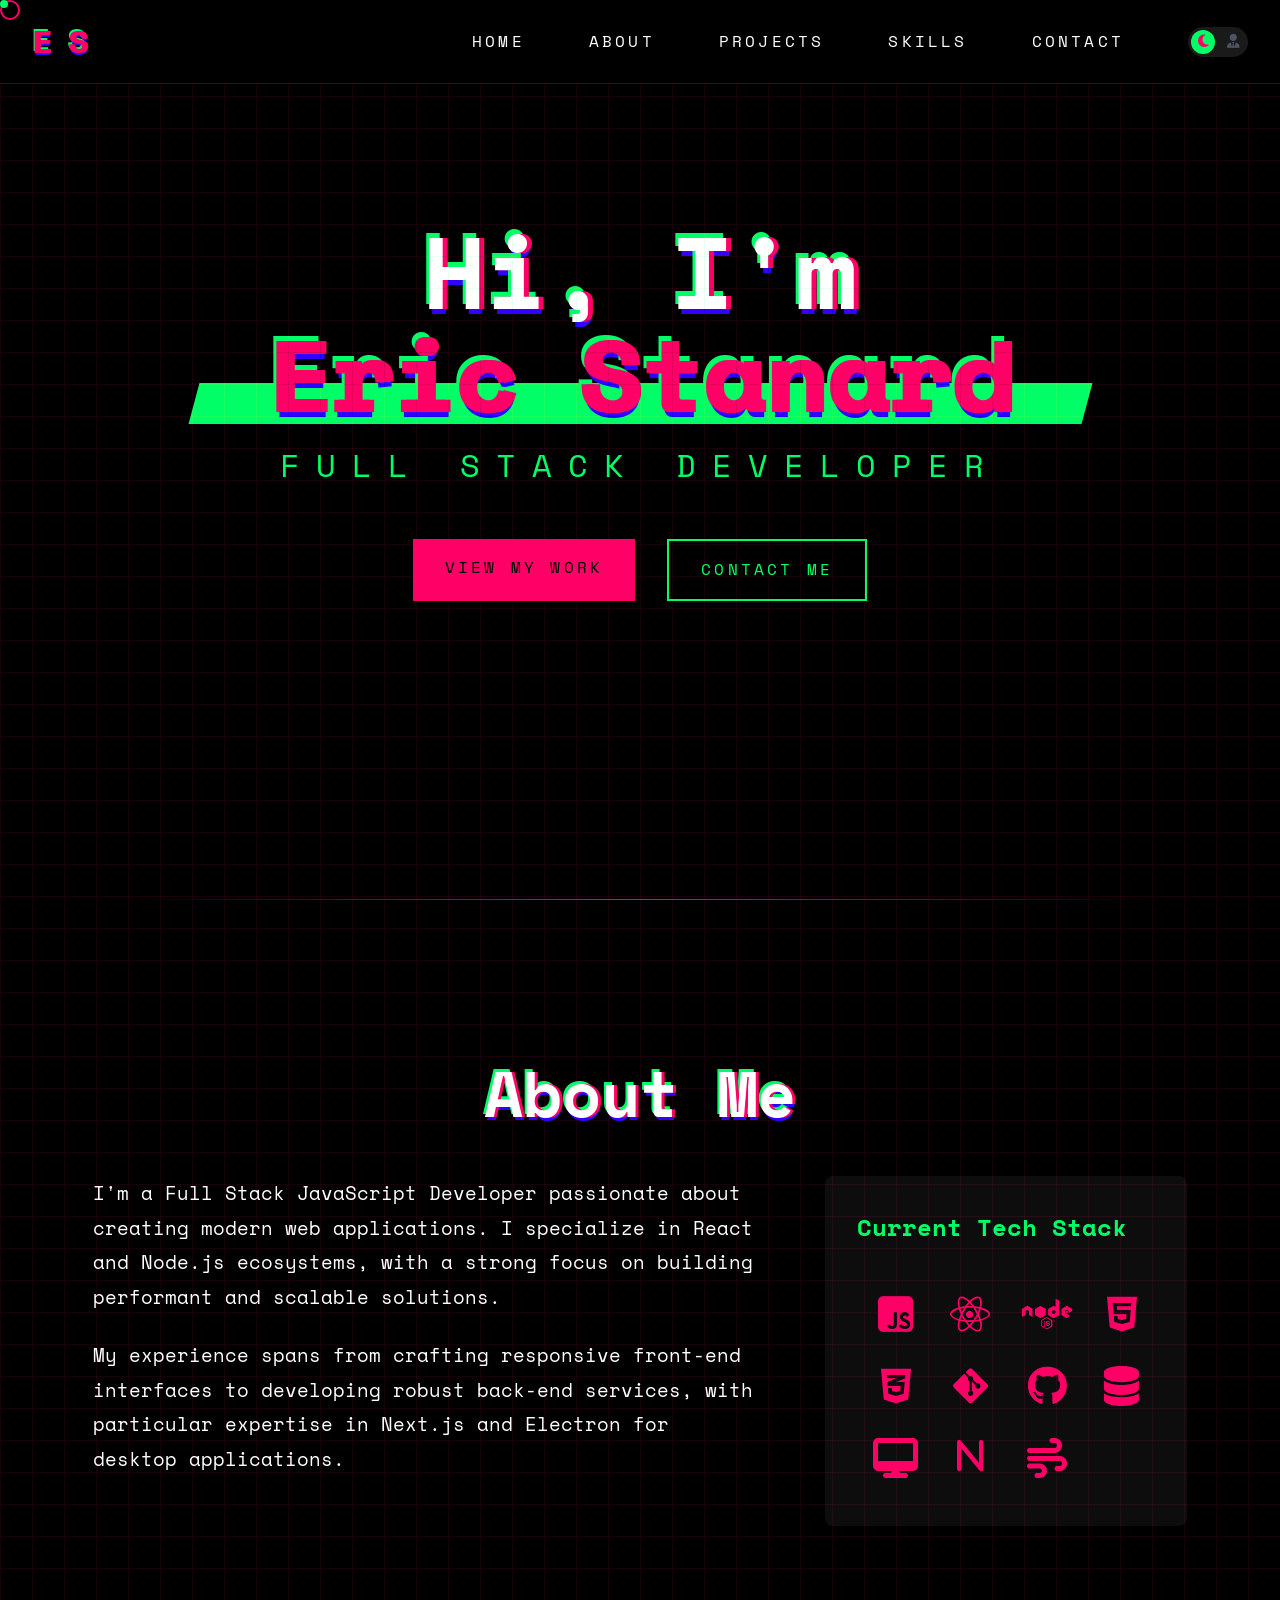
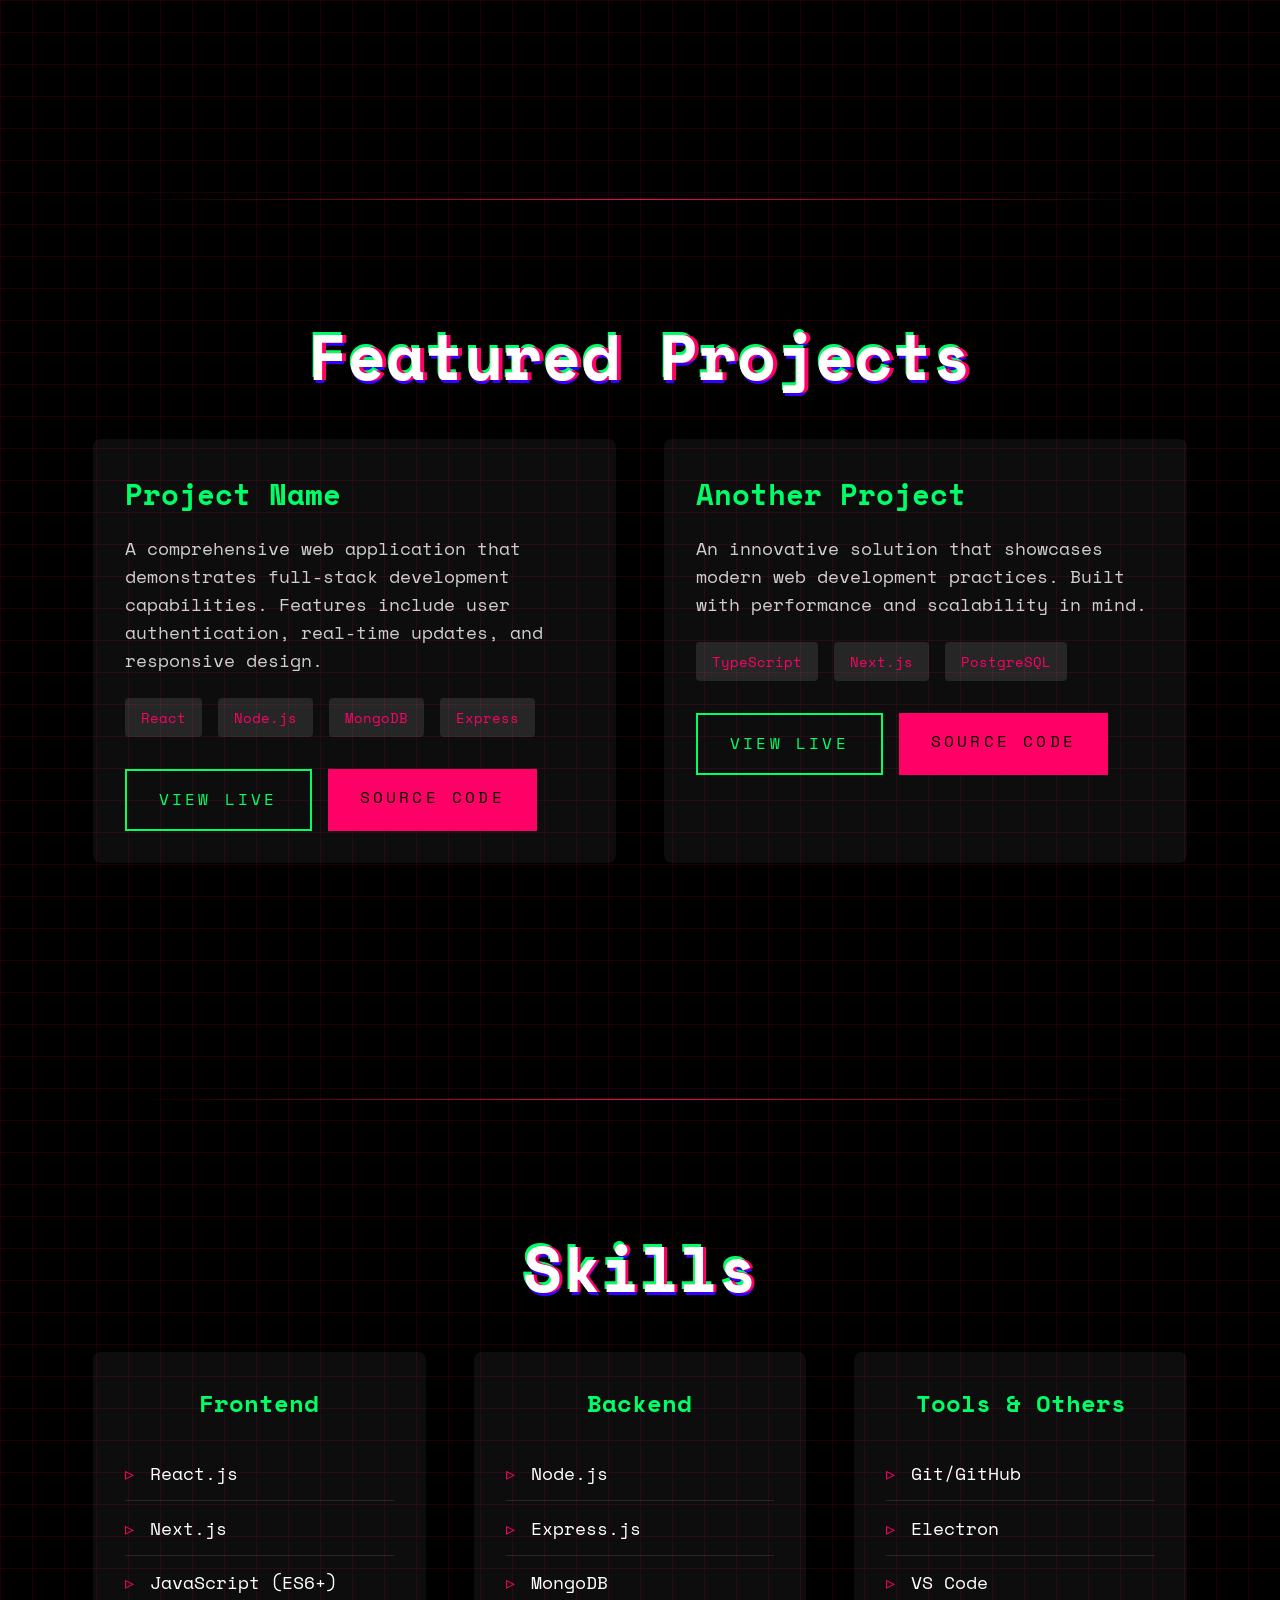
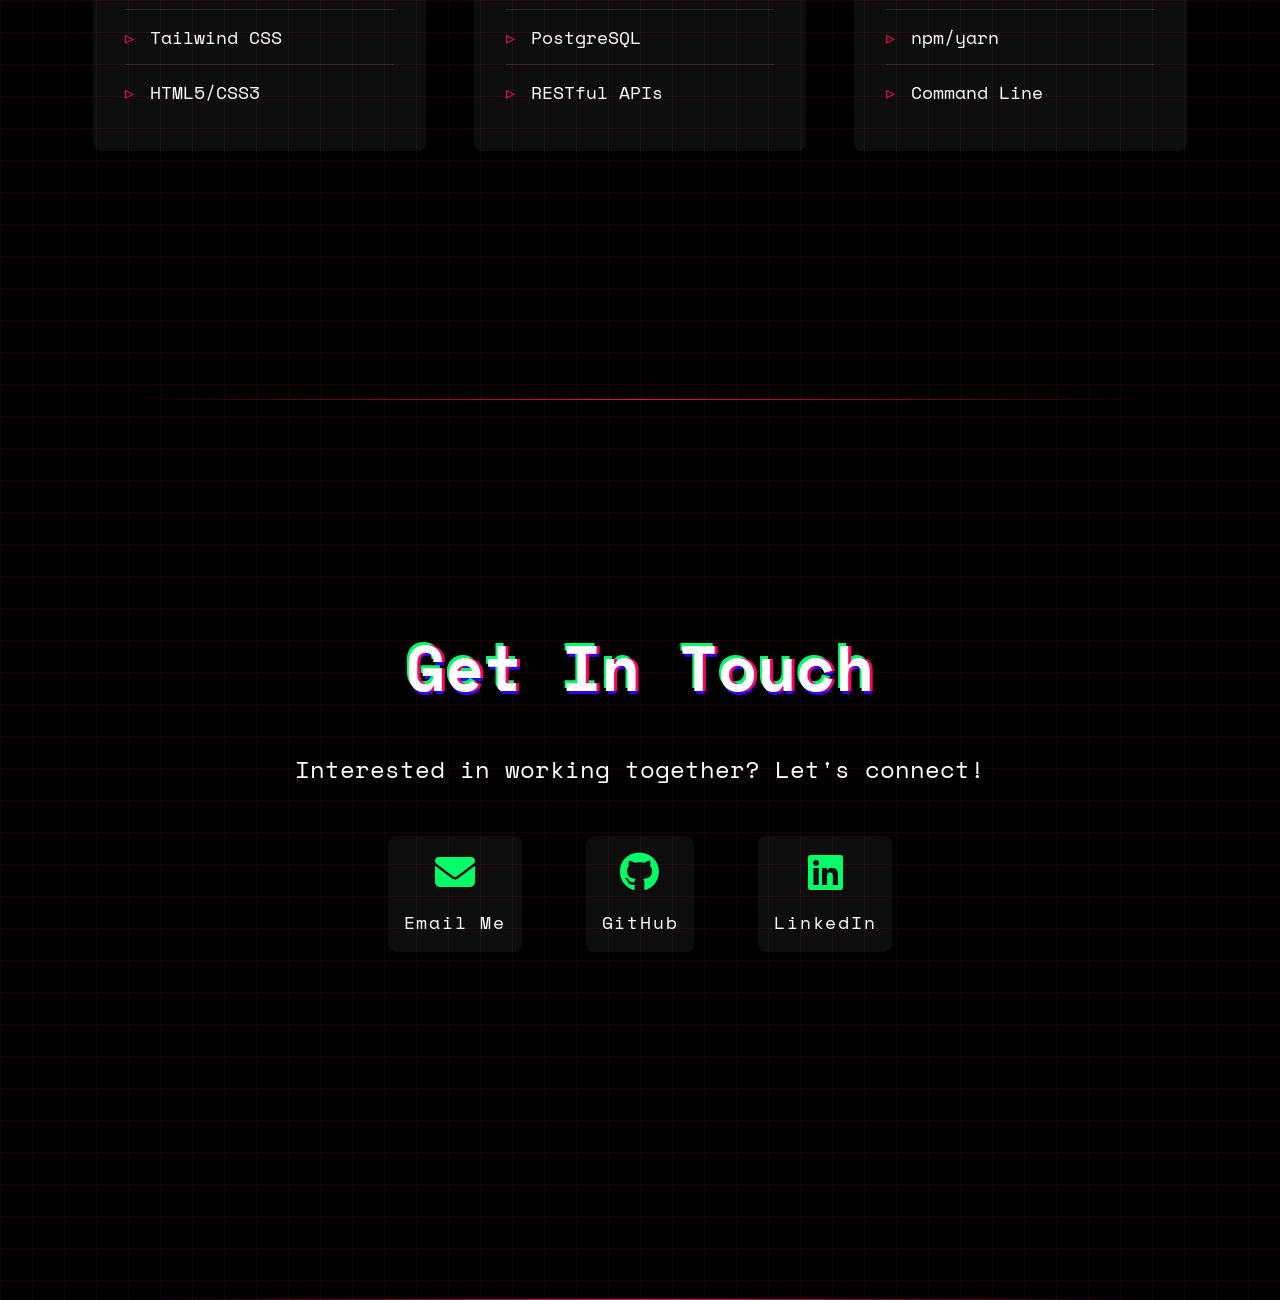
<file: index.html>
<!DOCTYPE html>
<html lang="en">
<head>
    <meta charset="UTF-8">
    <meta name="viewport" content="width=device-width, initial-scale=1.0">
    <title>Eric Stanard - Developer</title>
    <link rel="stylesheet" href="css/styles.css">
    <!-- Space Mono font -->
    <link href="https://fonts.googleapis.com/css2?family=Space+Mono:wght@400;700&display=swap" rel="stylesheet">
    <link rel="stylesheet" href="https://cdnjs.cloudflare.com/ajax/libs/font-awesome/6.4.0/css/all.min.css">
</head>
<body>
    <div class="cursor"></div>
    <div class="cursor-follower"></div>

    <nav class="navbar">
        <div class="nav-content">
            <div class="logo glitch">ES</div>
            <div class="nav-right">
                <ul class="nav-links">
                    <li><a href="#home">Home</a></li>
                    <li><a href="#about">About</a></li>
                    <li><a href="#projects">Projects</a></li>
                    <li><a href="#skills">Skills</a></li>
                    <li><a href="#contact">Contact</a></li>
                </ul>
                <div class="theme-toggle">
                    <input type="checkbox" id="theme-switch" class="theme-switch">
                    <label for="theme-switch" class="theme-label">
                        <i class="fas fa-moon"></i>
                        <i class="fas fa-user-tie"></i>
                    </label>
                </div>
            </div>
        </div>
    </nav>

    <section id="home" class="hero">
        <div class="hero-content">
            <h1 class="glitch">Hi, I'm <span class="highlight">Eric Stanard</span></h1>
            <p class="subtitle">Full Stack Developer</p>
            <div class="cta-buttons">
                <a href="#projects" class="btn primary">View My Work</a>
                <a href="#contact" class="btn secondary">Contact Me</a>
            </div>
        </div>
    </section>

    <section id="about" class="about">
        <div class="section-content">
            <h2 class="glitch">About Me</h2>
            <div class="about-grid">
                <div class="about-text">
                    <p>I'm a Full Stack JavaScript Developer passionate about creating modern web applications. I specialize in React and Node.js ecosystems, with a strong focus on building performant and scalable solutions.</p>
                    <p>My experience spans from crafting responsive front-end interfaces to developing robust back-end services, with particular expertise in Next.js and Electron for desktop applications.</p>
                </div>
                <div class="tech-stack">
                    <h3>Current Tech Stack</h3>
                    <div class="tech-icons">
                        <i class="fab fa-js-square" title="JavaScript"></i>
                        <i class="fab fa-react" title="React"></i>
                        <i class="fab fa-node" title="Node.js"></i>
                        <i class="fab fa-html5" title="HTML5"></i>
                        <i class="fab fa-css3-alt" title="CSS3"></i>
                        <i class="fab fa-git-alt" title="Git"></i>
                        <i class="fab fa-github" title="GitHub"></i>
                        <i class="fas fa-database" title="MongoDB & PostgreSQL"></i>
                        <i class="fas fa-desktop" title="Electron"></i>
                        <i class="fas fa-n" title="Next.js"></i>
                        <i class="fas fa-wind" title="Tailwind CSS"></i>
                    </div>
                </div>
            </div>
        </div>
    </section>

    <section id="projects" class="projects">
        <div class="section-content">
            <h2 class="glitch">Featured Projects</h2>
            <div class="project-grid">
                <article class="project-card">
                    <div class="project-content">
                        <h3>Project Name</h3>
                        <p>A comprehensive web application that demonstrates full-stack development capabilities. Features include user authentication, real-time updates, and responsive design.</p>
                        <div class="project-tech">
                            <span>React</span>
                            <span>Node.js</span>
                            <span>MongoDB</span>
                            <span>Express</span>
                        </div>
                        <div class="project-links">
                            <a href="#" class="btn secondary">View Live</a>
                            <a href="#" class="btn primary">Source Code</a>
                        </div>
                    </div>
                </article>
                <article class="project-card">
                    <div class="project-content">
                        <h3>Another Project</h3>
                        <p>An innovative solution that showcases modern web development practices. Built with performance and scalability in mind.</p>
                        <div class="project-tech">
                            <span>TypeScript</span>
                            <span>Next.js</span>
                            <span>PostgreSQL</span>
                        </div>
                        <div class="project-links">
                            <a href="#" class="btn secondary">View Live</a>
                            <a href="#" class="btn primary">Source Code</a>
                        </div>
                    </div>
                </article>
            </div>
        </div>
    </section>

    <section id="skills" class="skills">
        <div class="section-content">
            <h2 class="glitch">Skills</h2>
            <div class="skills-grid">
                <div class="skill-category">
                    <h3>Frontend</h3>
                    <ul>
                        <li>React.js</li>
                        <li>Next.js</li>
                        <li>JavaScript (ES6+)</li>
                        <li>Tailwind CSS</li>
                        <li>HTML5/CSS3</li>
                    </ul>
                </div>
                <div class="skill-category">
                    <h3>Backend</h3>
                    <ul>
                        <li>Node.js</li>
                        <li>Express.js</li>
                        <li>MongoDB</li>
                        <li>PostgreSQL</li>
                        <li>RESTful APIs</li>
                    </ul>
                </div>
                <div class="skill-category">
                    <h3>Tools & Others</h3>
                    <ul>
                        <li>Git/GitHub</li>
                        <li>Electron</li>
                        <li>VS Code</li>
                        <li>npm/yarn</li>
                        <li>Command Line</li>
                    </ul>
                </div>
            </div>
        </div>
    </section>

    <section id="contact" class="contact">
        <div class="section-content">
            <h2 class="glitch">Get In Touch</h2>
            <div class="contact-content">
                <div class="contact-text">
                    <p>Interested in working together? Let's connect!</p>
                </div>
                <div class="contact-links">
                    <a href="mailto:eric.stanard@gmail.com" class="contact-item">
                        <i class="fas fa-envelope"></i>
                        <span>Email Me</span>
                    </a>
                    <a href="https://github.com/ahrimaz" target="_blank" class="contact-item">
                        <i class="fab fa-github"></i>
                        <span>GitHub</span>
                    </a>
                    <a href="https://www.linkedin.com/in/eric-stanard-802b09351/" target="_blank" class="contact-item">
                        <i class="fab fa-linkedin"></i>
                        <span>LinkedIn</span>
                    </a>
                </div>
            </div>
        </div>
    </section>

    <script src="js/main.js"></script>
</body>
</html>
</file>
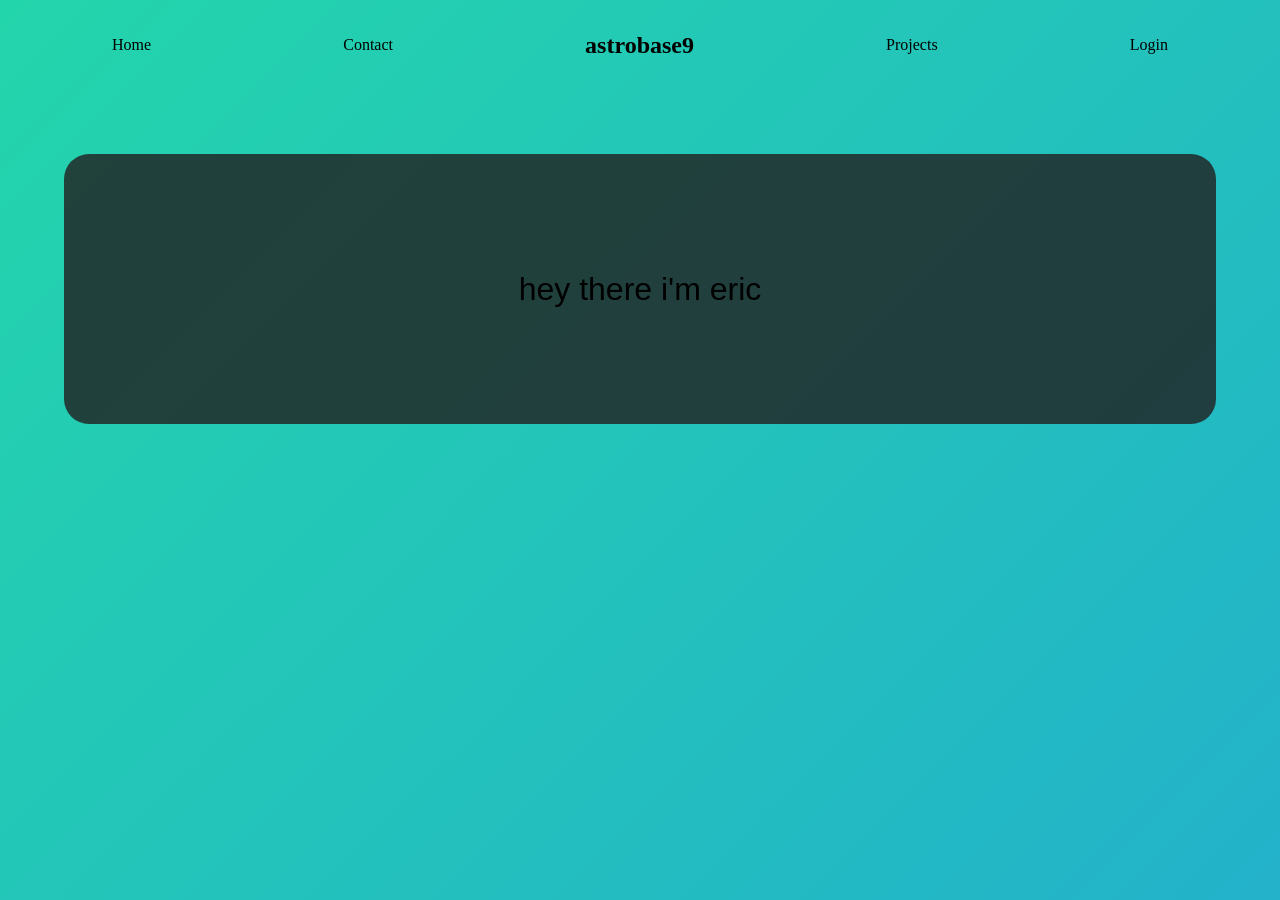
<file: contact.html>
<!DOCTYPE html>
<html lang="en">
  <head>
    <meta charset="UTF-8" />
    <meta http-equiv="X-UA-Compatible" content="IE=edge" />
    <meta name="viewport" content="width=device-width, initial-scale=1.0" />
    <link rel="stylesheet" href="/style.css" />
    <title>astrobase9</title>
  </head>
  <body>
    <header>
        <nav>
          <ul>
            <li><a href="index.html">Home</a></li>
            <li><a href="contact.html">Contact</a></li>
            <h1>astrobase9</h1>
            <li><a href="projects.html">Projects</a></li>
            <li><a href="login.html">Login</a></li>
          </ul>
        </nav>
      </header>
      <div class="contact-container">
        <section class="contact">
          <p>hey there i'm eric</p>
        </section>
      </div>
    </header>
  </body>
</html>
</file>
<file: css/styles.css>
:root {
    --primary-color: #FF0066;
    --secondary-color: #00FF66;
    --text-color: #FFFFFF;
    --bg-color: #000000;
    --accent-color: #3300FF;
    --grid-size: 2rem;
}

/* Professional theme variables */
[data-theme="professional"] {
    --primary-color: #2563eb;
    --secondary-color: #1e40af;
    --text-color: #1f2937;
    --bg-color: #ffffff;
    --accent-color: #dbeafe;
    --grid-size: 2rem;
}

* {
    margin: 0;
    padding: 0;
    box-sizing: border-box;
    cursor: none; /* custom cursor in use */
}

html {
    scroll-behavior: smooth; 
    scroll-snap-type: y mandatory;
    scroll-padding-top: 80px;
}

body {
    font-family: 'Space Mono', monospace;
    line-height: 1.6;
    color: var(--text-color);
    background: var(--bg-color);
    background-image: 
        linear-gradient(rgba(255, 0, 102, 0.1) 1px, transparent 1px),
        linear-gradient(90deg, rgba(255, 0, 102, 0.1) 1px, transparent 1px);
    background-size: var(--grid-size) var(--grid-size);
    overflow-x: hidden;
    height: 100vh;
    overflow-y: auto;
}

/* Professional theme overrides */
[data-theme="professional"] {
    background-image: none;
    background-color: var(--bg-color);
}

[data-theme="professional"] .navbar {
    background: var(--bg-color);
    border-bottom: 1px solid rgba(0, 0, 0, 0.1);
    box-shadow: 0 2px 4px rgba(0, 0, 0, 0.05);
}

[data-theme="professional"] .logo {
    color: var(--primary-color);
}

[data-theme="professional"] .nav-links a {
    color: var(--text-color);
}

[data-theme="professional"] .glitch {
    text-shadow: none;
    animation: none;
}

[data-theme="professional"] .highlight::after {
    background: var(--accent-color);
}

[data-theme="professional"] .tech-stack,
[data-theme="professional"] .project-card,
[data-theme="professional"] .skill-category,
[data-theme="professional"] .contact-item {
    background: var(--bg-color);
    box-shadow: 0 4px 6px rgba(0, 0, 0, 0.05);
    border: 1px solid rgba(0, 0, 0, 0.1);
}

[data-theme="professional"] .project-content p {
    color: var(--text-color);
}

[data-theme="professional"] section::after {
    background: linear-gradient(
        90deg,
        transparent,
        rgba(0, 0, 0, 0.1),
        transparent
    );
}

/* custom cursor */
.cursor {
    width: 20px;
    height: 20px;
    border: 2px solid var(--primary-color);
    border-radius: 50%;
    position: fixed;
    pointer-events: none;
    z-index: 2000;
}

.cursor-follower {
    width: 8px;
    height: 8px;
    background: var(--secondary-color);
    border-radius: 50%;
    position: fixed;
    pointer-events: none;
    z-index: 2000;
}

/* glitch effect for text */
.glitch {
    position: relative;
    text-shadow: 0.05em 0 0 var(--primary-color),
                -0.025em -0.05em 0 var(--secondary-color),
                0.025em 0.05em 0 var(--accent-color);
    animation: glitch 500ms infinite;
}

.navbar {
    position: fixed;
    width: 100%;
    background: rgba(0, 0, 0, 0.8);
    padding: 1rem 0;
    backdrop-filter: blur(5px);
    border-bottom: 1px solid rgba(255, 0, 102, 0.3);
    z-index: 1000; /* navbar stays on top */
}

.nav-content {
    max-width: 100%;
    margin: 0 auto;
    padding: 0 2rem;
    display: flex;
    justify-content: space-between;
    align-items: center;
}

.nav-right {
    display: flex;
    align-items: center;
    gap: 2rem;
}

.logo {
    font-size: 2rem;
    font-weight: bold;
    color: var(--primary-color);
    text-transform: uppercase;
    letter-spacing: 0.5em;
}

.nav-links {
    display: flex;
    list-style: none;
    gap: 4rem;
}

.nav-links a {
    text-decoration: none;
    color: var(--text-color);
    font-weight: 500;
    text-transform: uppercase;
    letter-spacing: 0.2em;
    position: relative;
    padding: 0.5rem 0;
}

.nav-links a::before {
    content: '';
    position: absolute;
    width: 100%;
    height: 2px;
    background: var(--secondary-color);
    bottom: 0;
    left: 0;
    transform: scaleX(0);
    transform-origin: right;
    transition: transform 0.3s ease;
}

.nav-links a:hover::before {
    transform: scaleX(1);
    transform-origin: left;
}

section {
    min-height: 100vh;
    scroll-snap-align: start;
    padding: 80px 2rem 2rem;
    display: flex;
    align-items: center;
    justify-content: center;
    position: relative;
    width: 100%;
}

.section-content {
    max-width: 1400px;
    width: 90%;
    margin: 0 auto;
    transform: translateY(-10vh);
}

.hero {
    height: 100vh;
    display: flex;
    align-items: center;
    justify-content: center;
    text-align: center;
    padding: 0 2rem;
}

.hero-content {
    max-width: 1200px;
    width: 100%;
    padding: 0 2rem;
    margin-top: -80px;
    transform: none;
}

.hero-content h1 {
    font-size: 8vw;
    margin-bottom: 1rem;
    line-height: 1;
    mix-blend-mode: difference;
}

.highlight {
    color: var(--primary-color);
    position: relative;
    display: inline-block;
}

.highlight::after {
    content: '';
    position: absolute;
    width: 120%;
    height: 40%;
    background: var(--secondary-color);
    left: -10%;
    bottom: 0;
    z-index: -1;
    transform: skew(-15deg);
}

.subtitle {
    font-size: 2rem;
    margin-bottom: 3rem;
    color: var(--secondary-color);
    text-transform: uppercase;
    letter-spacing: 0.5em;
}

.btn {
    display: inline-block;
    padding: 1rem 2rem;
    text-decoration: none;
    font-weight: 500;
    text-transform: uppercase;
    letter-spacing: 0.2em;
    position: relative;
    overflow: hidden;
    transition: all 0.3s ease;
}

.primary {
    background: var(--primary-color);
    color: var(--bg-color);
}

.secondary {
    background: transparent;
    color: var(--secondary-color);
    border: 2px solid var(--secondary-color);
}

.btn:hover {
    transform: scale(1.05) skew(-5deg);
}

.cta-buttons {
    display: flex;
    gap: 2rem;
    justify-content: center;
    margin: 0 auto;
}

@keyframes glitch {
    0% {
        text-shadow: 0.05em 0 0 var(--primary-color),
                    -0.025em -0.05em 0 var(--secondary-color),
                    0.025em 0.05em 0 var(--accent-color);
    }
    14% {
        text-shadow: 0.05em 0 0 var(--primary-color),
                    -0.025em -0.05em 0 var(--secondary-color),
                    0.025em 0.05em 0 var(--accent-color);
    }
    15% {
        text-shadow: -0.05em -0.025em 0 var(--primary-color),
                    0.025em 0.025em 0 var(--secondary-color),
                    -0.05em -0.05em 0 var(--accent-color);
    }
    49% {
        text-shadow: -0.05em -0.025em 0 var(--primary-color),
                    0.025em 0.025em 0 var(--secondary-color),
                    -0.05em -0.05em 0 var(--accent-color);
    }
    50% {
        text-shadow: 0.025em 0.05em 0 var(--primary-color),
                    0.05em 0 0 var(--secondary-color),
                    0 -0.05em 0 var(--accent-color);
    }
    99% {
        text-shadow: 0.025em 0.05em 0 var(--primary-color),
                    0.05em 0 0 var(--secondary-color),
                    0 -0.05em 0 var(--accent-color);
    }
    100% {
        text-shadow: -0.025em 0 0 var(--primary-color),
                    -0.025em -0.025em 0 var(--secondary-color),
                    -0.025em -0.05em 0 var(--accent-color);
    }
}

.about-grid,
.skills-grid,
.project-grid {
    margin-top: 2rem; 
}

section h2 {
    font-size: 4rem;
    margin-bottom: 2rem; 
    text-align: center;
}

/* layouts for sections */
.about-grid {
    display: grid;
    grid-template-columns: 2fr 1fr;
    gap: 4rem;
    align-items: start;
}

.about-text {
    font-size: 1.2rem;
    line-height: 1.8;
}

.about-text p {
    margin-bottom: 1.5rem;
}

.tech-stack {
    background: rgba(255, 255, 255, 0.05);
    padding: 2rem;
    border-radius: 8px;
}

.tech-stack h3 {
    color: var(--secondary-color);
    margin-bottom: 2rem;
    font-size: 1.5rem;
}

.tech-icons {
    display: grid;
    grid-template-columns: repeat(4, 1fr);
    gap: 2rem;
    text-align: center;
    padding: 1rem;
}

.tech-icons i {
    font-size: 2.5rem;
    color: var(--primary-color);
    transition: all 0.3s ease;
    cursor: none;
}

.tech-icons i:hover {
    color: var(--secondary-color);
    transform: translateY(-3px);
}

/* tooltip styles */
.tech-icons i[title] {
    position: relative;
}

.tech-icons i[title]:hover::after {
    content: attr(title);
    position: absolute;
    bottom: -2rem;
    left: 50%;
    transform: translateX(-50%);
    background: rgba(0, 0, 0, 0.8);
    color: white;
    padding: 0.5rem 1rem;
    border-radius: 4px;
    font-size: 0.8rem;
    white-space: nowrap;
    font-family: 'Space Mono', monospace;
}

.tech-icons .tech-icon {
    display: none;
}

.tech-icons i[title="Next.js"] {
    font-weight: bold;
    font-size: 2.2rem;
}

/* projects section */
.project-grid {
    display: grid;
    grid-template-columns: repeat(2, 1fr);
    gap: 3rem;
}

.project-card {
    background: rgba(255, 255, 255, 0.05);
    border-radius: 8px;
    padding: 2rem;
    transition: transform 0.3s ease;
}

.project-card:hover {
    transform: translateY(-5px);
}

.project-content h3 {
    color: var(--secondary-color);
    font-size: 1.8rem;
    margin-bottom: 1rem;
}

.project-content p {
    font-size: 1.1rem;
    line-height: 1.6;
    margin-bottom: 1.5rem;
    color: rgba(255, 255, 255, 0.8);
}

.project-tech {
    display: flex;
    gap: 1rem;
    flex-wrap: wrap;
    margin-bottom: 2rem;
}

.project-tech span {
    background: rgba(255, 255, 255, 0.1);
    padding: 0.5rem 1rem;
    border-radius: 4px;
    font-size: 0.9rem;
    color: var(--primary-color);
}

.project-links {
    display: flex;
    gap: 1rem;
}

/* skills section */
.skills-grid {
    display: grid;
    grid-template-columns: repeat(3, 1fr);
    gap: 3rem;
}

.skill-category {
    background: rgba(255, 255, 255, 0.05);
    padding: 2rem;
    border-radius: 8px;
}

.skill-category h3 {
    color: var(--secondary-color);
    font-size: 1.5rem;
    margin-bottom: 1.5rem;
    text-align: center;
}

.skill-category ul {
    list-style: none;
}

.skill-category li {
    font-size: 1.1rem;
    padding: 0.8rem 0;
    border-bottom: 1px solid rgba(255, 255, 255, 0.1);
    display: flex;
    align-items: center;
}

.skill-category li:last-child {
    border-bottom: none;
}

.skill-category li::before {
    content: '▹';
    color: var(--primary-color);
    margin-right: 1rem;
}

/* section dividers */
section::after {
    content: '';
    position: absolute;
    bottom: 0;
    left: 50%;
    transform: translateX(-50%);
    width: 80%;
    height: 1px;
    background: linear-gradient(
        90deg,
        transparent,
        var(--primary-color),
        transparent
    );
}

/* hide scrollbar but keep functionality */
body {
    scrollbar-width: none; /* firefox */
    -ms-overflow-style: none; /* ie and edge */
}

body::-webkit-scrollbar {
    display: none; /* chrome, safari, opera */
}

@media (max-width: 1200px) {
    .section-content {
        width: 95%;
    }
    
    .about-grid {
        grid-template-columns: 1fr;
        gap: 3rem;
    }
    
    .project-grid {
        grid-template-columns: 1fr;
    }
}

@media (max-width: 768px) {
    section h2 {
        font-size: 3rem;
    }
    
    .skills-grid {
        grid-template-columns: 1fr;
        gap: 2rem;
    }
    
    .contact-links {
        flex-direction: column;
        gap: 2rem;
    }
    
    .about-grid {
        grid-template-columns: 1fr;
    }
    
    .skills-grid {
        grid-template-columns: 1fr;
    }
    
    .tech-icons {
        grid-template-columns: repeat(2, 1fr);
    }
}

/* contact section styling */
.contact-content {
    text-align: center;
    max-width: 800px;
    margin: 0 auto;
}

.contact-text {
    margin-bottom: 3rem;
}

.contact-text p {
    font-size: 1.5rem;
    color: var(--text-color);
}

.contact-links {
    display: flex;
    justify-content: center;
    gap: 4rem;
    margin-top: 3rem;
}

.contact-item {
    display: flex;
    flex-direction: column;
    align-items: center;
    gap: 1rem;
    text-decoration: none;
    color: var(--text-color);
    transition: all 0.3s ease;
    padding: 1rem;
    border-radius: 8px;
    background: rgba(255, 255, 255, 0.05);
}

.contact-item:hover {
    transform: translateY(-5px);
    background: rgba(255, 255, 255, 0.1);
    color: var(--primary-color);
}

.contact-item i {
    font-size: 2.5rem;
    color: var(--secondary-color);
    transition: all 0.3s ease;
}

.contact-item:hover i {
    color: var(--primary-color);
    transform: scale(1.1);
}

.contact-item span {
    font-size: 1.1rem;
    font-weight: 500;
    letter-spacing: 0.1em;
}

/* Theme toggle styles */
.theme-toggle {
    margin-left: 2rem;
}

.theme-switch {
    opacity: 0;
    position: absolute;
}

.theme-label {
    cursor: none;
    background: rgba(255, 255, 255, 0.1);
    border-radius: 50px;
    display: flex;
    align-items: center;
    justify-content: space-between;
    position: relative;
    width: 60px;
    height: 30px;
    transition: background-color 0.3s ease;
}

.theme-label:hover {
    background: rgba(255, 255, 255, 0.15);
    box-shadow: 0 2px 8px rgba(0, 0, 0, 0.2);
}

.theme-label i {
    font-size: 0.9rem;
    z-index: 2;
    display: flex;
    align-items: center;
    justify-content: center;
    width: 24px;
    height: 24px;
}

.fa-moon {
    color: var(--primary-color);
    margin-left: 3px;
}

.fa-user-tie {
    color: #4B5563;
    margin-right: 3px;
}

.theme-label::after {
    content: '';
    position: absolute;
    width: 24px;
    height: 24px;
    background: var(--secondary-color);
    border-radius: 50%;
    top: 3px;
    left: 3px;
    transition: transform 0.3s ease;
    z-index: 1;
}

.theme-switch:checked + .theme-label::after {
    transform: translateX(30px);
}

[data-theme="professional"] .theme-label {
    background: rgba(0, 0, 0, 0.05);
}

[data-theme="professional"] .theme-label:hover {
    background: rgba(0, 0, 0, 0.1);
}

/* Update professional theme overrides for hero section */
[data-theme="professional"] .hero-content h1 {
    mix-blend-mode: normal;
    color: var(--text-color);
}

[data-theme="professional"] .highlight {
    color: var(--primary-color);
}

[data-theme="professional"] .highlight::after {
    background: var(--accent-color);
    opacity: 0.5;
    height: 30%;
    transform: skew(-10deg);
}

[data-theme="professional"] .subtitle {
    color: var(--text-color);
    opacity: 0.8;
}

[data-theme="professional"] .btn.primary {
    background: var(--primary-color);
    color: white;
    border: none;
}

[data-theme="professional"] .btn.secondary {
    color: var(--primary-color);
    border: 2px solid var(--primary-color);
}

[data-theme="professional"] .btn:hover {
    transform: translateY(-3px);
    box-shadow: 0 4px 6px rgba(0, 0, 0, 0.1);
}
</file>
<file: style.css>
* {
  margin: 0;
  padding: 0;
  box-sizing: border-box;
}

body {
  background: linear-gradient(-45deg, #ee7752, #e73c7e, #23a6d5, #23d5ab);
  background-size: 400% 400%;
  animation: gradient 15s ease infinite;
  height: 100vh;
}

@keyframes gradient {
  0% {
    background-position: 0% 50%;
  }
  50% {
    background-position: 100% 50%;
  }
  100% {
    background-position: 0% 50%;
  }
}

a {
  color: black;
  text-decoration: none;
}

nav ul {
  display: flex;
  justify-content: space-around;
  align-items: center;
  min-height: 10vh;
  padding: 1rem;
  list-style: none;
}

.hero {
  min-height: 90vh;
  background-image: url("/pexels-hasan-albari-1229861\(1\).jpg");
  background-size: cover;
  background-position: center;
  color: white;
  display: flex;
  flex-direction: column;
  align-items: center;
  justify-content: center;
}

.hero h2 {
  text-align: center;
  margin: 2rem;
}

.hero button {
  padding: 1rem 2rem;
  background: lightcoral;
  border: none;
  font-family: Impact, Haettenschweiler, "Arial Narrow Bold", sans-serif;
}

.intro {
  display: flex;
  flex-wrap: wrap;
}

.intro img {
  width: 100%;
}

.intro-img {
  flex: 1 1 20rem;
}

.intro-text {
  flex: 1 1 30rem;
  display: flex;
  flex-direction: column;
  align-items: center;
  justify-content: center;
}

.intro-text h2 {
  padding: 2rem;
}

.intro-text p {
  padding: 1rem;
}

.contact-container {
  backdrop-filter: blur;
  background: rgba(32, 31, 31, 0.8);
  backdrop-filter: saturate(180%) blue(10px);
  display: flex;
  flex-direciton: column;
  align-items: center;
  justify-content: center;
  margin: 4rem;
  padding: 4rem;
  height: 30vh;
  border-radius: 25px;
}

.contact-container p {
  font-family: Impact, Haettenschweiler, "Arial Narrow Bold", sans-serif;
  font-size: 2rem;
}
</file>
